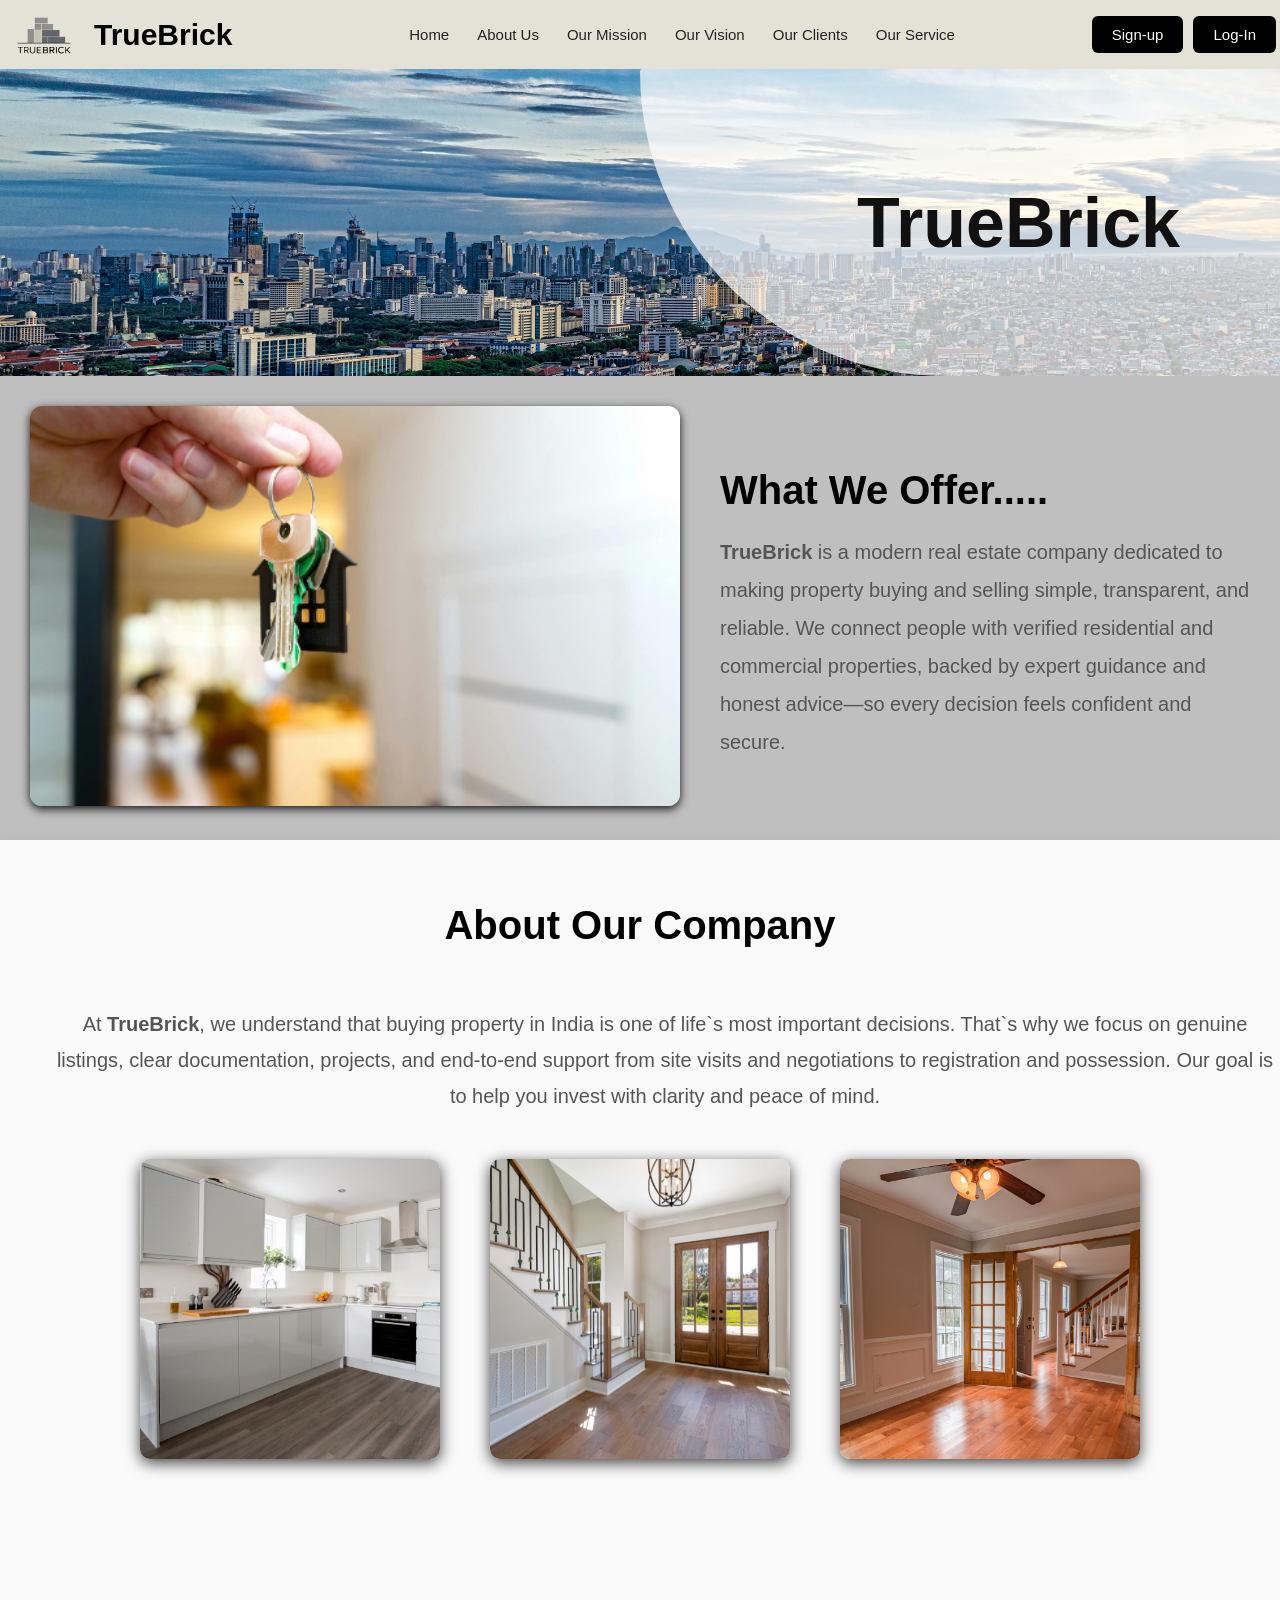
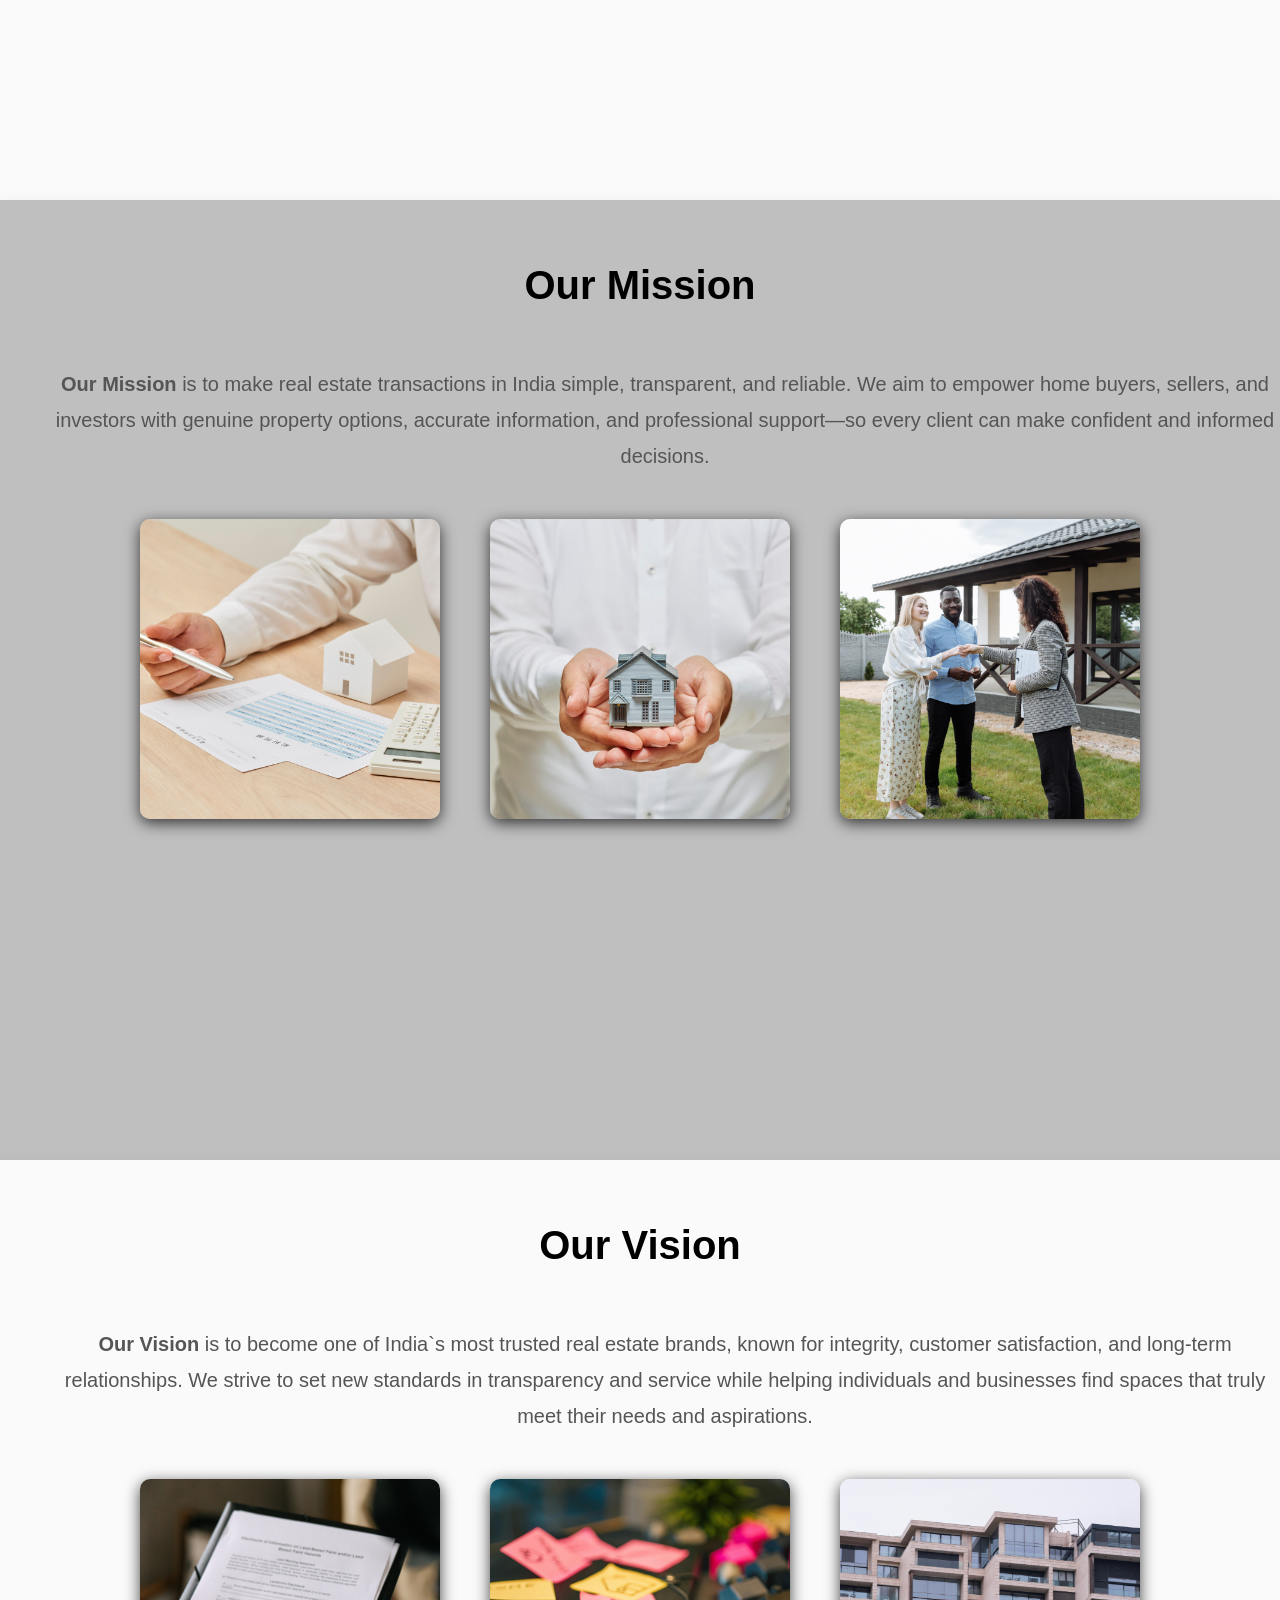
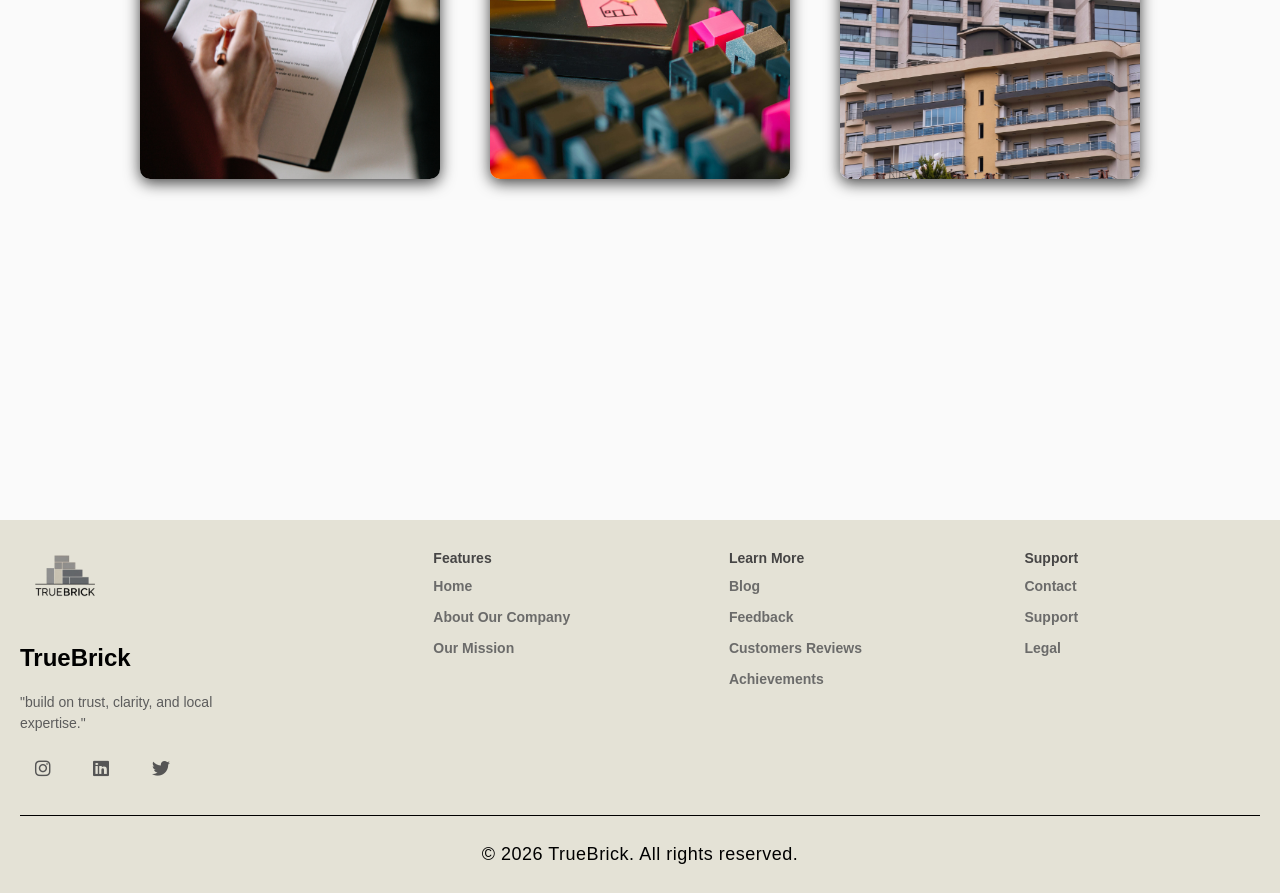
<file: index.html>
<!doctype html>
<html lang="en">
  <head>
    <meta charset="utf-8" />
    <meta name="viewport" content="width=device-width, initial-scale=1" />
    <title>TrueBrick </title>
      <link 
      rel="icon" href="Assests/favicon.ico">
    <link rel="stylesheet" href="main.css" />
    <link rel="stylesheet" href="responsiveCss/responsive-main.css" />
    <link
      href="https://cdnjs.cloudflare.com/ajax/libs/font-awesome/6.5.1/css/all.min.css"
      rel="stylesheet"
    />
  </head>
  <body>
    <!-- Nav Bar Code -->
  <nav class="navbar">
  <!-- Mobile Header (only visible on mobile) -->
  <div class="mobile-header">
    <div class="logo-mobile">
      <img src="Assests/logo-removebg.png" alt="Logo" />
      <h2>TrueBrick</h2>
    </div>
    
    <!-- Hamburger Icon -->
    <div class="hamburger" id="hamburger">
      <span></span>
      <span></span>
      <span></span>
    </div>
  </div>

  <!-- Full Menu (slides in on mobile, always visible on desktop) -->
  <div class="nav-container" id="navContainer">
    <div class="logo desktop-logo">
      <img src="Assests/logo-removebg.png" alt="Logo_" />
      <h2>TrueBrick</h2>
    </div>

    <ul class="nav_links">
      <li><a href="home.html">Home</a></li>
      <li><a href="#about_section">About Us</a></li>
      <li><a href="#">Our Mission</a></li>
      <li><a href="#">Our Vision</a></li>
      <li><a href="#">Our Clients</a></li>
      <li><a href="#">Our Service</a></li>
    </ul>

    <div class="nav-buttons">
      <a href="#" class="login_btn">Sign-up</a>
      <a href="log_in.html" class="login_btn">Log-In</a>
    </div>
  </div>
</nav>

    <!-- Header Section -->
    <section class="hero">
      <div class="overlay_shape"></div>
      <h1 class="hero_text">TrueBrick</h1>
    </section>

    <!-- Intro Section -->
    <section class="intro_section panel1">
      <div class="intro_img">
        <img src="Assests/introimg.png" alt="Intro_image" />
      </div>

      <div class="intro_text">
        <h2>What We Offer.....</h2>
        <p>
          <strong>TrueBrick </strong>is a modern real estate company dedicated
          to making property buying and selling simple, transparent, and
          reliable. We connect people with verified residential and commercial
          properties, backed by expert guidance and honest advice—so every
          decision feels confident and secure.
        </p>
      </div>
    </section>

    <!-- About Us Section -->

    <section class="about_section panel2">
      <div class="about_text">
        <h2>About Our Company</h2>
        <p>
          At <strong>TrueBrick</strong>, we understand that buying property in
          India is one of life`s most important decisions. That`s why we focus
          on genuine listings, clear documentation, projects, and end-to-end
          support from site visits and negotiations to registration and
          possession. Our goal is to help you invest with clarity and peace of
          mind.
        </p>
      </div>

      <div class="about_img">
        <img src="Assests/abtimg_1.png" alt="about_img_1" />
        <img src="Assests/abtimg_2.png" alt="about_img_2" />
        <img src="Assests/abtimg_3.png" alt="about_img_3" />
      </div>
    </section>

    <!-- Mission Section -->
    <section class="mission_section panel3">
      <div class="mission_text">
        <h2>Our Mission</h2>
        <p>
          <strong> Our Mission</strong> is to make real estate transactions in
          India simple, transparent, and reliable. We aim to empower home
          buyers, sellers, and investors with genuine property options, accurate
          information, and professional support—so every client can make
          confident and informed decisions.
        </p>
      </div>

      <div class="mission_img">
        <img src="Assests/missionimg_1.png" alt="mission_img_1" />
        <img src="Assests/missionimg_2.png" alt="mission_img_2" />
        <img src="Assests/missionimg_3.png" alt="mission_img_3" />
      </div>
    </section>

    <!-- Vision Section -->
    <section class="vision_section panel4">
      <div class="vision_text">
        <h2>Our Vision</h2>
        <p>
          <strong>Our Vision</strong> is to become one of India`s most trusted
          real estate brands, known for integrity, customer satisfaction, and
          long-term relationships. We strive to set new standards in
          transparency and service while helping individuals and businesses find
          spaces that truly meet their needs and aspirations.
        </p>
      </div>

      <div class="vision_img">
        <img src="Assests/visionimg_1.png" alt="vision_img_1" />
        <img src="Assests/visionimg_3.png" alt="vision_img_2" />
        <img src="Assests/visionimg_2.png" alt="vision_img_3" />
      </div>
    </section>

    <!-- --------------------------------------Footer section------------------------------ -->
    <section class="footer_section panel5">
      <div class="footer">
        <div class="footer_left">
          <img src="Assests/logo-removebg.png" alt="footer_logo" />
          <h2 class="logo">TrueBrick</h2>
          <p class="footer_tagline">
            "build on trust, clarity, and local expertise."
          </p>
          <!-- Social icons -->
          <div class="social">
            <a href="#"><i class="fa-brands fa-instagram"></i></a>
            <a href="#"><i class="fa-brands fa-linkedin"></i></a>
            <a href="#"><i class="fa-brands fa-twitter"></i></a>
          </div>
        </div>

        <!-- Features -->
        <div class="footer_box">
          <h3>Features</h3>
          <a href="home.html">Home</a>
          <a href="#">About Our Company</a>
          <a href="#">Our Mission</a>
        </div>

        <!-- Learn More  -->
        <div class="footer_box">
          <h3>Learn More</h3>
          <a href="#">Blog</a>
          <a href="#">Feedback</a>
          <a href="#">Customers Reviews</a>
          <a href="#">Achievements</a>
        </div>
        <!-- Support -->
        <div class="footer_box">
          <h3>Support</h3>
          <a href="#">Contact</a>
          <a href="#">Support</a>
          <a href="#">Legal</a>
        </div>
      </div>

      <!-- =====================footer copywrite section==================================== -->
      <div class="footer_copy">
        <p>© 2026 TrueBrick. All rights reserved.</p>
      </div>
    </section>
    <script src="main.js"></script>
  </body>
</html>
</file>
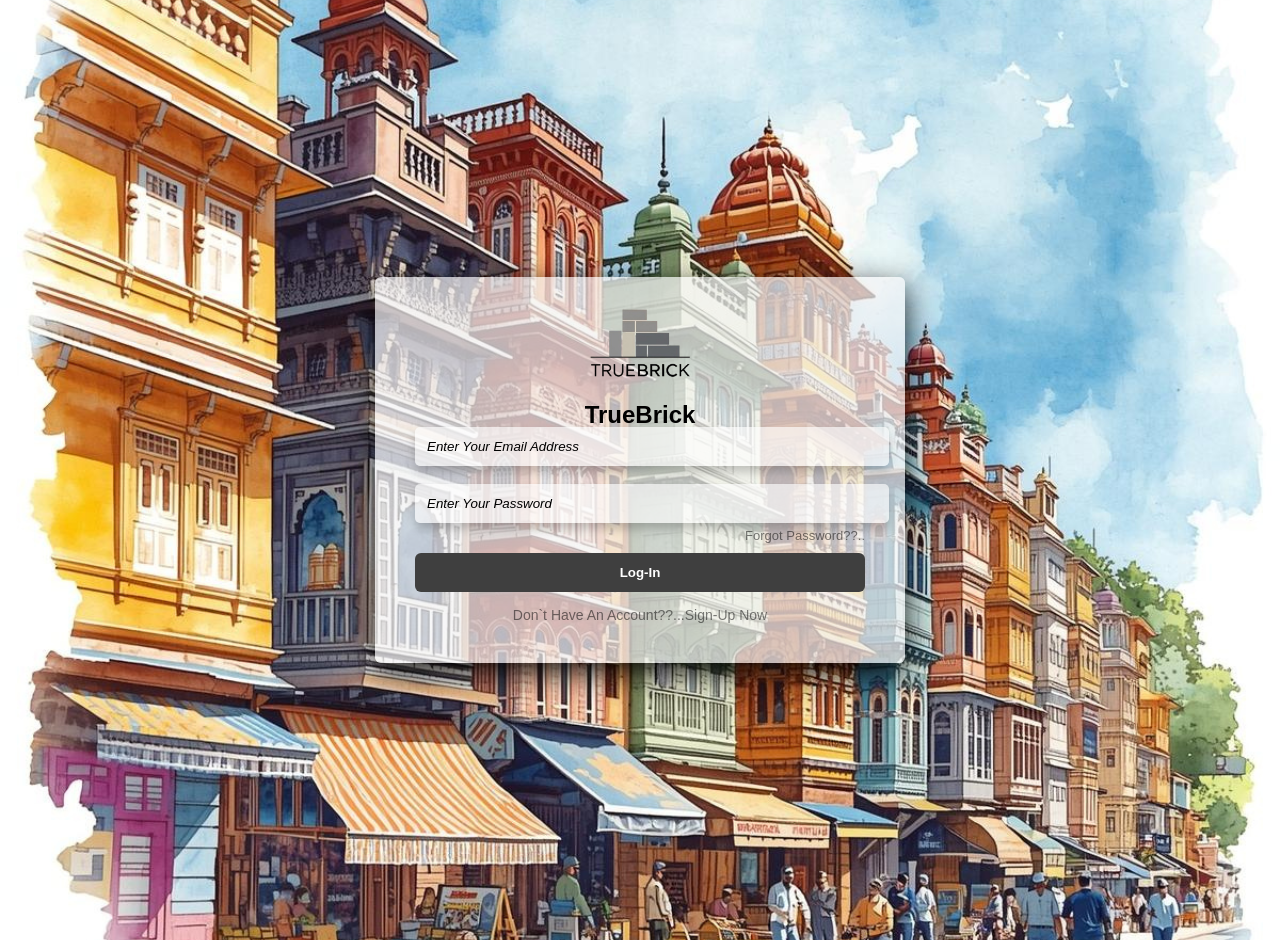
<file: log_in.html>
<!doctype html>
<html lang="en">
  <head>
    <meta charset="UTF-8" />
    <meta name="viewport" content="width=device-width, initial-scale=1.0" />
    <title>Log-In</title>
     <link 
      rel="icon" href="Assests/favicon.ico">
    <link rel="stylesheet" href="login.css" />
  </head>
  <body>
    <section class="login">
      <!-- ===============Login box============================== -->
      <div class="login-box">
        <img src="Assests\logo-removebg.png" />
        <h1>TrueBrick</h1>
        <form action="home.html">
          <!-- ================Login form=========================== -->
          <input
            type="email"
            id="email"
            placeholder="Enter Your Email Address"
            required
          />
          <input
            type="password"
            id="password"
            placeholder="Enter Your Password"
            required
          />

          <!-- =================Forgot Option -->
          <div class="forgot">
            <a href="forgot.html"> Forgot Password??..</a>
          </div>

          <button type="submit">Log-In</button>
        </form>

        <!-- ======================Sign_up option=============================== -->

        <div class="sing_up">
          <a href="sign_up.html">Don`t Have An Account??...Sign-Up Now</a>
        </div>
      </div>
    </section>
  </body>
</html>
</file>
<file: main.css>
body {
  max-width: 100%;
  margin: 0;
  padding: 0;
  font-family: "Poppins", sans-serif;
  box-sizing: border-box;
}

.mobile-header {
  display: none;
  justify-content: space-between;
  align-items: center;
  width: 100%;
  padding: 15px 20px;
  background-color: #e4e2d6;
}

.logo-mobile {
  display: flex;
  align-items: center;
  gap: 10px;
}

.logo-mobile img {
  width: 60px;
}

.logo-mobile h2 {
  font-size: 24px;
  font-weight: 700;
}

/* Hamburger Icon */
.hamburger {
  display: flex;
  flex-direction: column;
  cursor: pointer;
  margin-left: 100px;
  gap: 5px;
  z-index: 1001;
}

.hamburger span {
  width: 30px;
  height: 3px;
  background: #222;
  border-radius: 3px;
  transition: 0.3s ease;
}

/* Hamburger Animation */
.hamburger.active span:nth-child(1) {
  transform: rotate(45deg) translate(8px, 8px);
  background: #fff;
}

.hamburger.active span:nth-child(2) {
  opacity: 0;
}

.hamburger.active span:nth-child(3) {
  transform: rotate(-45deg) translate(7px, -7px);
  background: #fff;
}

/* Desktop logo - hide on mobile */
.desktop-logo {
  display: flex;
}

/* Nav bar Section */
nav {
  display: flex;
  justify-content: space-between;
  align-items: center;
  height: 65px;
  padding: 2px 4px;
  background-color: #e4e2d6;
  box-shadow: 0 2px 8px rgba(0, 0, 0, 0.08);
}

.nav-container {
  display: flex;
  justify-content: space-between;
  align-items: center;
  width: 100%;
}

.logo {
  display: flex;
  align-items: center;
  gap: 10px;
}

.logo img {
  width: 80px;
}

.logo h2 {
  font-size: 30px;
  font-weight: 700;
}

.nav_links {
  list-style: none;
  display: flex;
  gap: 28px;
}

.nav_links a {
  text-decoration: none;
  color: #222;
  font-size: 15px;
  font-weight: 500;
  transition: 0.3s;
}

.nav_links a:hover {
  color: #2e2e2e;
}

.nav-buttons {
  display: flex;
  gap: 10px;
}

.login_btn {
  background: #000;
  color: #fff;
  padding: 10px 20px;
  border-radius: 6px;
  text-decoration: none;
  font-size: 15px;
  transition: 0.4s;
}

.login_btn:hover {
  background: #333;
}

/* Header Section */
.hero {
  height: 307px;
  background: url(Assests/header_img_2.png) center/cover no-repeat;
  display: flex;
  align-items: center;
  justify-content: flex-end;
  position: relative;
  padding-right: 100px;
}

.overlay_shape {
  position: absolute;
  right: 0;
  width: 50%;
  height: 100%;
  background-color: rgba(255, 255, 255, 0.7);
  border-top-left-radius: 10px;
  border-bottom-left-radius: 1400px;

  animation: slideIn 1.5s ease;
}

.hero_text {
  position: relative;
  font-size: 70px;
  font-weight: bold;
  color: #111;
  animation: fadeUp 1.5s ease;
}

@keyframes slideIn {
  from {
    transform: translateX(100%);
    opacity: 0;
  }
  to {
    transform: translateX(0);
    opacity: 1;
  }
}

@keyframes fadeUp {
  from {
    transform: translateX(100%);
  }
  to {
    transform: translateX(0);
  }
}

/* introduction section */
.intro_section {
  top: 0;
  position: sticky;
  max-width: max-content;
  margin: auto;
  background-color: #c0bfbf;
  padding: 30px;
  display: flex;
  align-items: center;
  gap: 40px;
  box-shadow: 0 4px 15px rgba(0, 0, 0, 0.08);
}

.intro_img img {
  width: 650px;
  height: 400px;
  border-radius: 12px;
  object-fit: cover;
  box-shadow: 0 3px 10px rgba(0, 0, 0, 0.9);
}

.intro_text h2 {
  font-size: 40px;
  margin-bottom: 20px;
}

.intro_text p {
  font-size: 20px;
  line-height: 1.9;
  color: #555;
}

/* About Us Section */

.about_section {
  height: 100vh;
  top: 0;
  position: sticky;
  padding: 30px;
  text-align: center;
  background-color: #fafafa;
  box-shadow: 0 4px 15px rgba(0, 0, 0, 0.08);
}

.about_img {
  display: flex;
  gap: 50px;
  justify-content: center;
  animation: SlideUp 1s ease-out forwards;
}

.about_img img {
  width: 300px;
  height: 300px;
  border-radius: 10px;
  box-shadow: 0 4px 15px rgba(0, 0, 0, 0.74);
}

.about_text h2 {
  font-size: 40px;
  font-weight: 700;
}

.about_text p {
  font-size: 20px;
  width: 100%;
  padding: 25px;
  line-height: 1.8;
  color: #555555;
}

/* .reveal{
        opacity: 0;
        transform:translateY(60px);
        transition: all 1s ease;
    }

    .reveal.active
    {
        opacity: 1;
        transform: translateY(0);
    } */

@keyframes SlideUp {
  from {
    transform: translateY(80px);
    opacity: 0;
  }

  to {
    transform: translateY(0);
    opacity: 1;
  }
}

/* Mission Section */

.mission_section {
  height: 100vh;
  top: 0;
  position: sticky;
  padding: 30px;
  text-align: center;
  background-color: #c0bfbf;
  box-shadow: 0 4px 15px rgba(0, 0, 0, 0.08);
}

.mission_img {
  display: flex;
  gap: 50px;
  justify-content: center;
  animation: SlideUp 1s ease-out forwards;
}

.mission_img img {
  width: 300px;
  height: 300px;
  border-radius: 10px;
  box-shadow: 0 4px 15px rgba(0, 0, 0, 0.74);
}

.mission_text h2 {
  font-size: 40px;
  font-weight: 700;
}

.mission_text p {
  font-size: 20px;
  width: 100%;
  padding: 25px;
  line-height: 1.8;
  color: #555;
}

/* Vision Section */

.vision_section {
  height: 100vh;
  top: 0;
  position: sticky;
  padding: 30px;
  text-align: center;
  background-color: #fafafa;
  box-shadow: 0 4px 15px rgba(0, 0, 0, 0.08);
}

.vision_img {
  display: flex;
  gap: 50px;
  justify-content: center;
  animation: SlideUp 1s ease-out forwards;
}

.vision_img img {
  width: 300px;
  height: 300px;
  border-radius: 10px;
  box-shadow: 0 4px 15px rgba(0, 0, 0, 0.74);
}

.vision_text h2 {
  font-size: 40px;
  font-weight: 700;
}

.vision_text p {
  font-size: 20px;
  width: 100%;
  padding: 25px;
  line-height: 1.8;
  color: #555;
}

i {
  margin-right: 8px;
  color: #555555;
  font-size: 18px;
}

/* ********** Panel Section******************* */

.panel1 {
  z-index: 1;
}
.panel2 {
  z-index: 2;
}
.panel3 {
  z-index: 3;
}
.panel4 {
  z-index: 4;
}
.panel5 {
  z-index: 5;
}

/* .social a {
    text-decoration: none;
    color: black;
    margin: 15px;
} */

/* --------------------------Footer section------------------------ */

.footer_section {
  height: 100vh;
  top: 0;
  position: sticky;
  background: #e4e2d6;
  padding: 10px 20px;
  max-width: 100%;
  height: 60%;
}

.footer {
  display: grid;
  grid-template-columns: 1.5fr 1fr 1fr 1fr;
  gap: 60px;
  align-items: start;
}
.footer_left {
  max-width: 250px;
}

.footer_left img {
  width: 90px;
  /* margin-bottom: 10px; */
}

.logo {
  font-size: 24px;
  font-weight: bold;
  /* margin-bottom:10px; */
}
.footer_tagline {
  font-size: 14px;
  color: #5c5c5c;
  margin-bottom: 10px;
  line-height: 1.5;
}

.social a {
  display: inline-block;
  margin-right: 12px;
  font-size: 18px;
  color: #555555;
  margin: 15px;
  text-decoration: none;
  transition: 0.3s ease;
}

.social a:hover {
  transform: translateY(-3px);
}

/* =========================Footer section Box========================== */

.footer_box {
  display: flex;
  flex-direction: column;
  min-width: 200px;
}

.footer_box h3 {
  font-size: 14px;
  margin-top: 20px;
  margin-bottom: 12px;
  color: #464545;
}

.footer_box a {
  display: block;
  text-decoration: none;
  font-weight: 700;
  color: #6b6b6a;
  margin-bottom: 15px;
  font-size: 14px;
  transition: 0.2s ease;
}

.footer_box a:hover {
  color: #111;
  transform: translateX(5px);
}

.footer_copy {
  border-top: 0.5px solid black;
  margin-top: 20px;
  padding-top: 10px;
  text-align: center;
}
.footer_copy p {
  font-size: 18px;
  color: #000000;
  letter-spacing: 0.5px;
}
</file>
<file: responsiveCss/responsive-main.css>
/* ========== LARGE TABLET (1024px and below) ========== */
@media (max-width: 1024px) {

  .navbar {
    padding: 10px 15px;
  }

  .nav_links {
    gap: 15px;
  }

  .nav_links a {
    font-size: 14px;
  }

  .login_btn {
    padding: 8px 12px;
    font-size: 13px;
  }

  /* Intro Section */
  .intro_section {
    flex-direction: column;
    text-align: center;
    max-width: 90%;
    padding: 25px;
  }

  .intro_img img {
    width: 100%;
    max-width: 600px;
    height: auto;
  }

  .intro_text h2 {
    font-size: 35px;
  }

  .intro_text p {
    font-size: 18px;
  }

  /* Keep 3 images per row on tablet */
  .about_img,
  .mission_img,
  .vision_img {
    display: flex;
    flex-wrap: wrap;
    justify-content: center;
    gap: 30px;
  }

  .about_img img,
  .mission_img img,
  .vision_img img {
    width: 280px;
    height: 280px;
    flex-shrink: 0;
  }

  /* Hero text */
  .hero_text {
    font-size: 55px;
  }

  /* Footer */
  .footer {
    grid-template-columns: 1fr 1fr;
    gap: 40px;
  }

  .footer_left {
    grid-column: span 2;
  }
}

/* ========== TABLET (768px and below) ========== */
@media (max-width: 768px) {

 /* Show mobile header */
  .mobile-header {
    display: flex;
  }

  /* Hide desktop logo inside nav-container */
  .desktop-logo {
    display: none;
  }

  /* Hide entire nav-container by default */
  .nav-container {
    position: fixed;
    top: 0;
    right: -100%;
    height: 100vh;
    width: 300px;
    background: #4140409c;
    flex-direction: column;
    justify-content: flex-start;
    align-items: flex-start;
    padding: 80px 30px 30px;
    transition: right 0.4s ease;
    z-index: 1000;
    box-shadow: -5px 0 15px rgba(0,0,0,0.3);
  }

  /* Show menu when active */
  .nav-container.active {
    right: 0;
  }

  /* Navigation Links */
  .nav_links {
    flex-direction: column;
    gap: 0;
    width: 100%;
    margin-bottom: 20px;
  }

  .nav_links li {
    width: 100%;
  }

  .nav_links a {
    color: #ffffff;
    padding: 15px 0;
    font-size: 16px;
    display: block;
    border-bottom: 1px solid rgba(255,255,255,0.1);
    transition: 0.3s;
  }

  .nav_links a:hover {
    color: #080808;
    padding-left: 10px;
  }

  /* Login Buttons */
  .nav-buttons {
    display: flex;
    flex-direction: column;
    gap: 10px;
    width: 100%;
    padding-top: 20px;
    border-top: 1px solid rgba(255,255,255,0.2);
  }

  .nav-buttons .login_btn {
    width: 100%;
    text-align: center;
    color: #080808;
    background: #e4e2d6;;
  }

  .nav-buttons .login_btn:hover {
    background: #484d50;
    color: aliceblue;
  }

  /* Overlay when menu is open */
  body.menu-open::before {
    content: '';
    position: fixed;
    top: 0;
    left: 0;
    width: 100%;
    height: 100%;
    background: rgba(0,0,0,0.6);
    z-index: 999;
  }

  /* Prevent body scroll when menu is open */
  body.menu-open {
    overflow: hidden;
  }

  /* Hero Section */
  .hero {
    height: 250px;
    padding-right: 30px;
  }

  .hero_text {
    font-size: 42px;
  }

  .overlay_shape {
    width: 75%;
  }

  /* Intro Section */
  .intro_section {
    flex-direction: column;
    gap: 25px;
    padding: 25px 20px;
    max-width: 95%;
  }

  .intro_img img {
    max-width: 500px;
  }

  .intro_text h2 {
    font-size: 32px;
  }

  .intro_text p {
    font-size: 17px;
    padding: 0 15px;
  }

  /* IMPORTANT: Keep 3 columns but make them smaller */
  .about_img,
  .mission_img,
  .vision_img {
    display: flex;
    flex-wrap: wrap;
    justify-content: center;
    gap: 20px;
  }

  .about_img img,
  .mission_img img,
  .vision_img img {
    width: calc(33.333% - 15px);
    min-width: 200px;
    max-width: 250px;
    height: auto;
    aspect-ratio: 1/1;
    object-fit: cover;
  }

  .about_text h2,
  .mission_text h2,
  .vision_text h2 {
    font-size: 32px;
  }

  .about_text p,
  .mission_text p,
  .vision_text p {
    font-size: 17px;
    padding: 20px 15px;
  }

  /* Footer */
  .footer {
    grid-template-columns: 1fr 1fr;
    gap: 30px;
  }

  .footer_left {
    grid-column: span 2;
    max-width: 100%;
    text-align: center;
    margin: auto;
  }

  .social {
    justify-content: center;
  }
}

/* ========== MOBILE (600px and below) ========== */
@media (max-width: 600px) {

  /* Hero */
  .hero {
    height: 220px;
    padding-right: 20px;
  }

  .hero_text {
    font-size: 36px;
  }

  .overlay_shape {
    width: 80%;
  }

  /* Intro */
  .intro_img img {
    max-width: 100%;
  }

  .intro_text h2 {
    font-size: 28px;
  }

  .intro_text p {
    font-size: 16px;
  }

  /* Images - Still 3 per row but smaller */
  .about_img img,
  .mission_img img,
  .vision_img img {
    width: calc(33.333% - 10px);
    min-width: 150px;
    max-width: 200px;
  }

  .about_text h2,
  .mission_text h2,
  .vision_text h2 {
    font-size: 28px;
  }

  .about_text p,
  .mission_text p,
  .vision_text p {
    font-size: 16px;
    padding: 15px 10px;
  }
}

/* ========== SMALL MOBILE (480px and below) ========== */
@media (max-width: 480px) {

  /* Logo */
  .logo img {
    width: 60px;
  }

  .logo h2 {
    font-size: 24px;
  }

  /* Login buttons */
  .login_btn {
    padding: 8px 12px;
    font-size: 13px;
  }

  /* Hero */
  .hero {
    height: 200px;
  }

  .hero_text {
    font-size: 32px;
  }

  /* Intro */
  .intro_text h2 {
    font-size: 26px;
  }

  .intro_text p {
    font-size: 15px;
  }

  /* Images - 2 per row on very small screens */
  .about_img,
  .mission_img,
  .vision_img {
    gap: 15px;
  }

  .about_img img,
  .mission_img img,
  .vision_img img {
    width: calc(50% - 10px);
    min-width: 140px;
    max-width: 180px;
  }

  .about_text h2,
  .mission_text h2,
  .vision_text h2 {
    font-size: 26px;
  }

  .about_text p,
  .mission_text p,
  .vision_text p {
    font-size: 15px;
    padding: 15px;
  }

  /* Footer */
  .footer {
    grid-template-columns: 1fr;
    text-align: center;
  }

  .footer_left {
    grid-column: span 1;
  }

  .footer_copy p {
    font-size: 14px;
  }
}

/* ========== EXTRA SMALL (360px and below) ========== */
@media (max-width: 360px) {

  .hero_text {
    font-size: 28px;
  }

  .intro_text h2 {
    font-size: 24px;
  }

  /* Stack images vertically on very small screens */
  .about_img img,
  .mission_img img,
  .vision_img img {
    width: 100%;
    max-width: 280px;
  }

  .about_text h2,
  .mission_text h2,
  .vision_text h2 {
    font-size: 24px;
  }

  .about_text p,
  .mission_text p,
  .vision_text p {
    font-size: 14px;
  }
}
</file>
<file: login.css>
body{
  background: url(Assests/login_bg.png) center/cover no-repeat;
  margin:0;
  min-height:100vh;
  font-family: "Segoe UI", Tahoma, Geneva, Verdana, sans-serif;
}

.login{
  min-height:100vh;
  display:flex;
  justify-content:center;
  align-items:center;
  padding:20px;
}
/* Login Box */
.login-box{
  width:100%;
  max-width:450px;
  padding:40px;
  background:#f6f6f7b4;
  border-radius:6px;
  box-shadow:0 10px 30px rgba(0,0,0,0.9);
  text-align:center;
}

.login-box h1 {
  color: #000000;
  font-weight: 600;
  padding: 10px;
}
.login-box img {
  margin-top: -50px;
  width: 150px;
  margin-bottom: -50px;
}
.login-box input::placeholder {
  color: #000000;
  font-style: italic;
}
.login-box form {
  margin-top: -50px;
}
.login-box input{
  width:100%;
  padding:12px;
  margin-top:18px;
  background:#ffffffa2;
  border:none;
  border-radius:5px;
  box-shadow:0 6px 10px rgba(0,0,0,0.2);
}

.login-box button {
  width: 100%;
  padding: 12px;
  margin-top: 10px;
  background: #3f3f3f;
  color: white;
  border: none;
  border-radius: 6px;
  cursor: pointer;
  font-weight: 600;
}

.login-box button:hover {
  box-shadow: 0 4px 8px rgba(0, 0, 0, 0.519);
  background: #9c9c9c;
  color: #000000;
  transition-duration: 0.4s;
}

/* Forgot */
.forgot {
  text-align: right;
  font-size: 13px;
  margin-top: 5px;
}

.forgot a {
  color: #00000081;
  text-decoration: none;
  font-weight: 500;
}
.forgot a:hover {
  transition-duration: 0.2s;
  color: #000000;
}

/* Sign up */
.sing_up {
  margin-top: 15px;
  font-size: 14px;
}

.sing_up a {
  color: #00000081;
  text-decoration: none;
  font-weight: 500;
}

.sing_up a:hover {
  transition-duration: 0.2s;
  color: #000000;
}

/* ************************* Media Responsive ************* */

@media (max-width:768px){

.login-box{
  max-width:380px;
  padding:30px;
}

.login-box img{
  width:120px;
}

.login-box h2{
  font-size:22px;
}

}

@media (max-width:480px){

.login-box{
  max-width:320px;
  padding:25px;
}

.login-box img{
  width:100px;
}

.login-box input{
  padding:10px;
}

.login-box button{
  padding:10px;
}

.forgot{
  font-size:12px;
}

.sing_up{
  font-size:12px;
}

}
</file>
